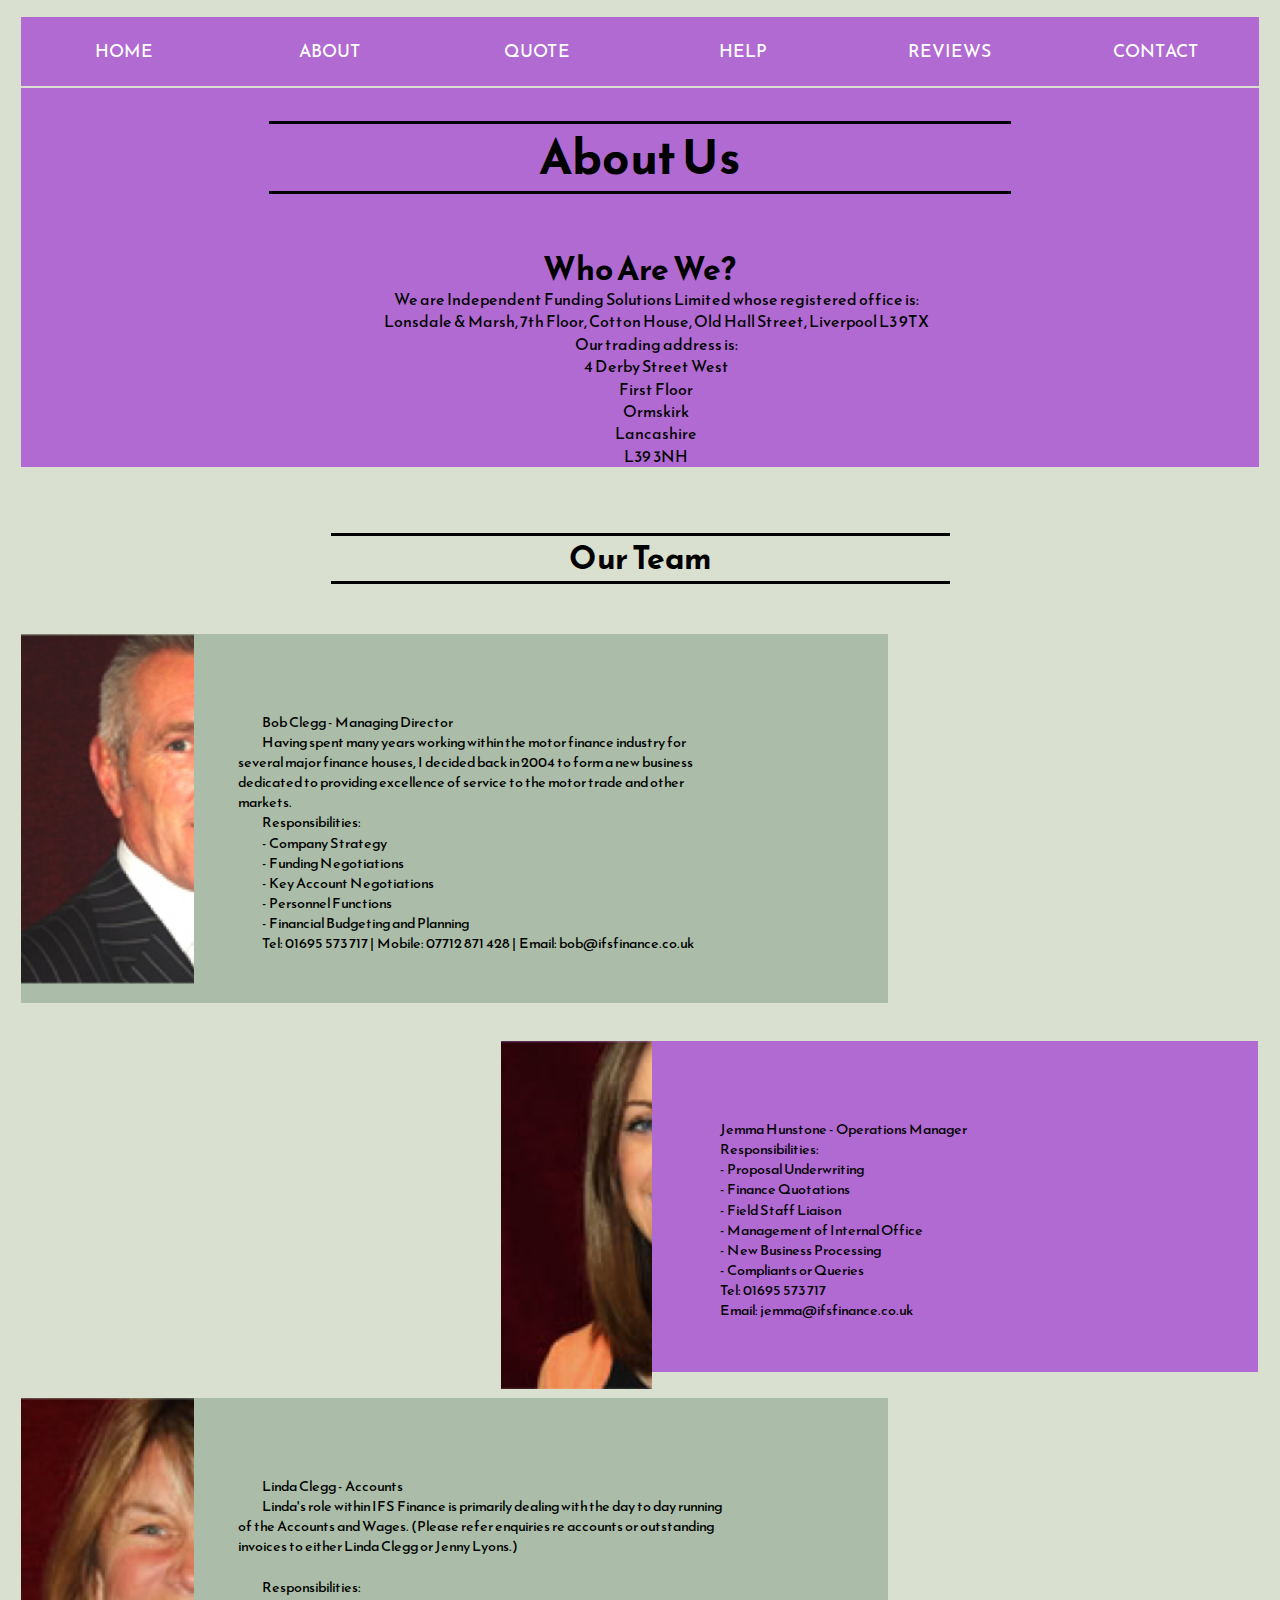
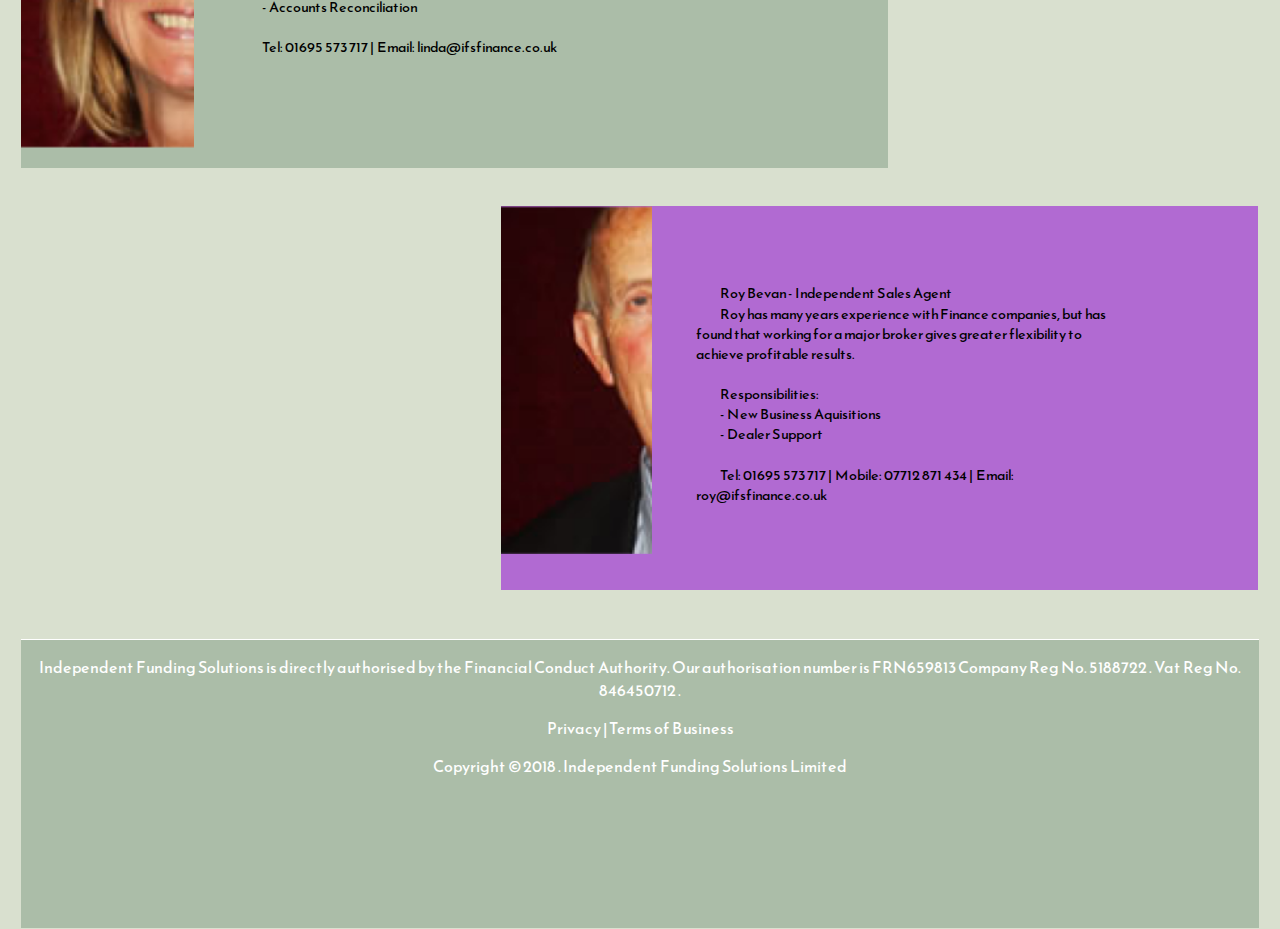
<file: about.html>
<!DOCTYPE html>
<html lang="en">
<head>
    <meta charset="UTF-8">
    <meta http-equiv="X-UA-Compatible" content="IE=edge">
    <meta name="viewport" content="width=device-width, initial-scale=1.0">
    <link rel="stylesheet" href="styles.css">
    <title>About</title>
</head>
<body>
<div class="wrapper">
    <!--Navigation-->
    <nav class="main-nav">
        <ul>
            <li><a href="index.html">Home</a></li>
            <li><a href="about.html">About</a></li>
            <li><a href="quote.html">Quote</a></li>
            <li><a href="help.html">Help</a></li>
            <li><a href="reviews.html">Reviews</a></li>
            <li><a href="contact.html">Contact</a></li>
        </ul>
    </nav>
<!-- Page header Both headings have different classes as font size and colour change-->
    <section class = "BT">
        <header class="banner2">
            <h1 class="b">About Us</h1>
            <h1 class="b2">Who Are We?</h1></header>
            <p>
                We are Independent Funding Solutions Limited whose registered office is:
                Lonsdale & Marsh, 7th Floor, Cotton House, Old Hall Street, Liverpool L3 9TX
                Our trading address is:
                4 Derby Street West
                First Floor
                Ormskirk
                Lancashire
                L39 3NH</p>
                
    </section>
    <!--New heading class, fo size and colour change-->
     <h1 class="S">Our Team</h1>
    <section class="staff">
        <img src="img/staff1.png" alt="imag of Bob Clegg">
        <p class="s1">
            Bob Clegg - Managing Director
            Having spent many years working within the motor finance industry for several major finance houses, I decided back in 2004 to form a new business dedicated to providing excellence of service to the motor trade and other markets.
            Responsibilities:
            - Company Strategy
            - Funding Negotiations
            - Key Account Negotiations
            - Personnel Functions
            - Financial Budgeting and Planning
            Tel: 01695 573 717 | Mobile: 07712 871 428 | Email: bob@ifsfinance.co.uk
        </p>
    </section>
<!--New classes as box placement changes-->
    <section class="staff2">
        <img src="img/staff2.png" alt=" image of Jemma Hunstone - Operations Manager">
        <p class="s2">
            Jemma Hunstone - Operations Manager
            Responsibilities:
            - Proposal Underwriting
            - Finance Quotations
            - Field Staff Liaison
            - Management of Internal Office
            - New Business Processing
            - Compliants or Queries
            Tel: 01695 573 717
            Email: jemma@ifsfinance.co.uk
        </p>
    </section>
    <!--Classes stay the same for everything else after altering between the two-->
    <section class="staff">
        <img src="img/staff3.png" alt="image of Linda Clegg - Accounts">
        <p class="s1">
            Linda Clegg - Accounts
            Linda's role within IFS Finance is primarily dealing with the day to day running of the Accounts and Wages. (Please refer enquiries re accounts or outstanding invoices to either Linda Clegg or Jenny Lyons.)
            
            Responsibilities:
            - Accounts Reconciliation
            
            Tel: 01695 573 717 | Email: linda@ifsfinance.co.uk

            

        </p>
    </section>

    <section class="staff2">
        <img src="img/staff5.png" alt=" image of Roy Bevan - Independent Sales Agent">
        <p class="s2">
            Roy Bevan - Independent Sales Agent
            Roy has many years experience with Finance companies, but has found that working for a major broker gives greater flexibility to achieve profitable results.
            
            Responsibilities:
            - New Business Aquisitions
            - Dealer Support
            
            Tel: 01695 573 717 | Mobile: 07712 871 434 | Email: roy@ifsfinance.co.uk


        </p>
    </section>
        
<!--Footer-->
<footer>
        <p>
            Independent Funding Solutions is directly authorised by the Financial Conduct Authority. Our authorisation number is FRN659813

            Company Reg No. 5188722 . Vat Reg No. 846450712 .
        </p>
        <p>Privacy  |  Terms of Business</p>
        <p>	Copyright © 2018 . Independent Funding Solutions Limited</p>
        
</footer>

</div>
</body>
</html>
</file>
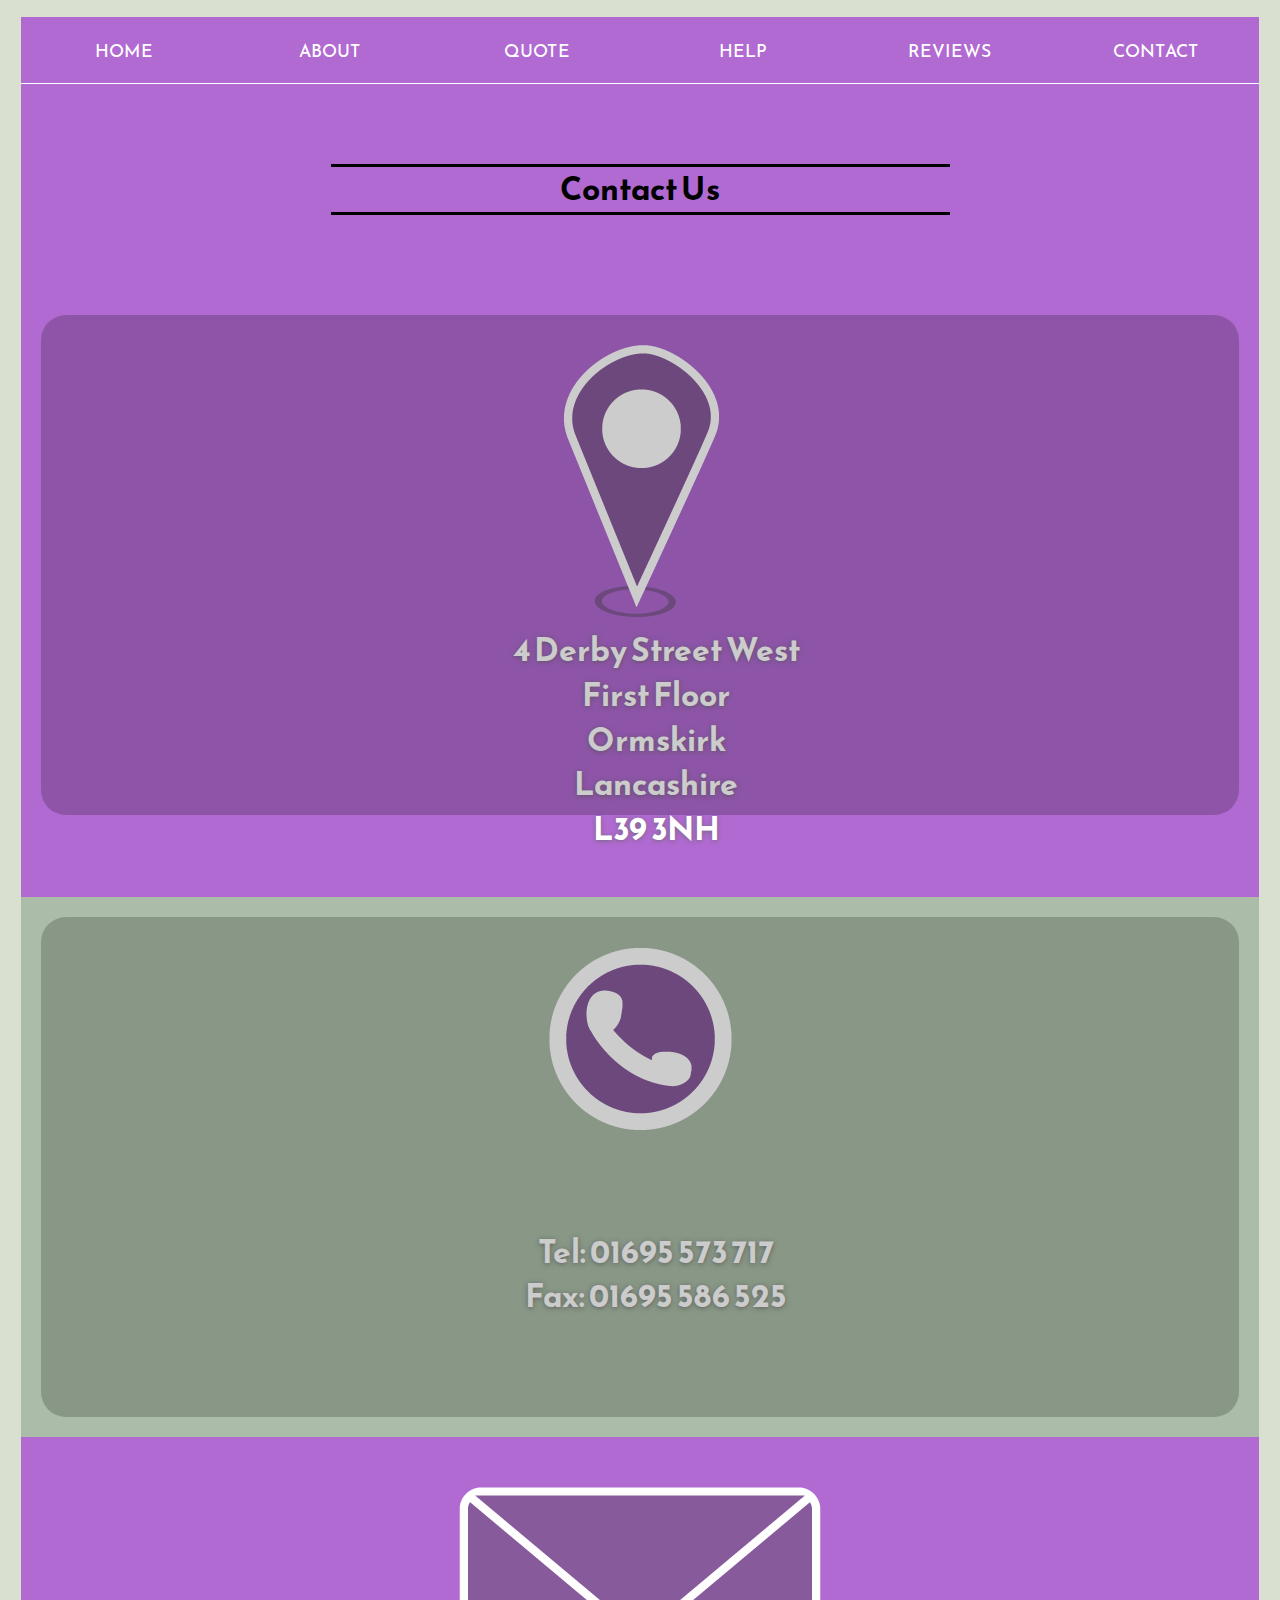
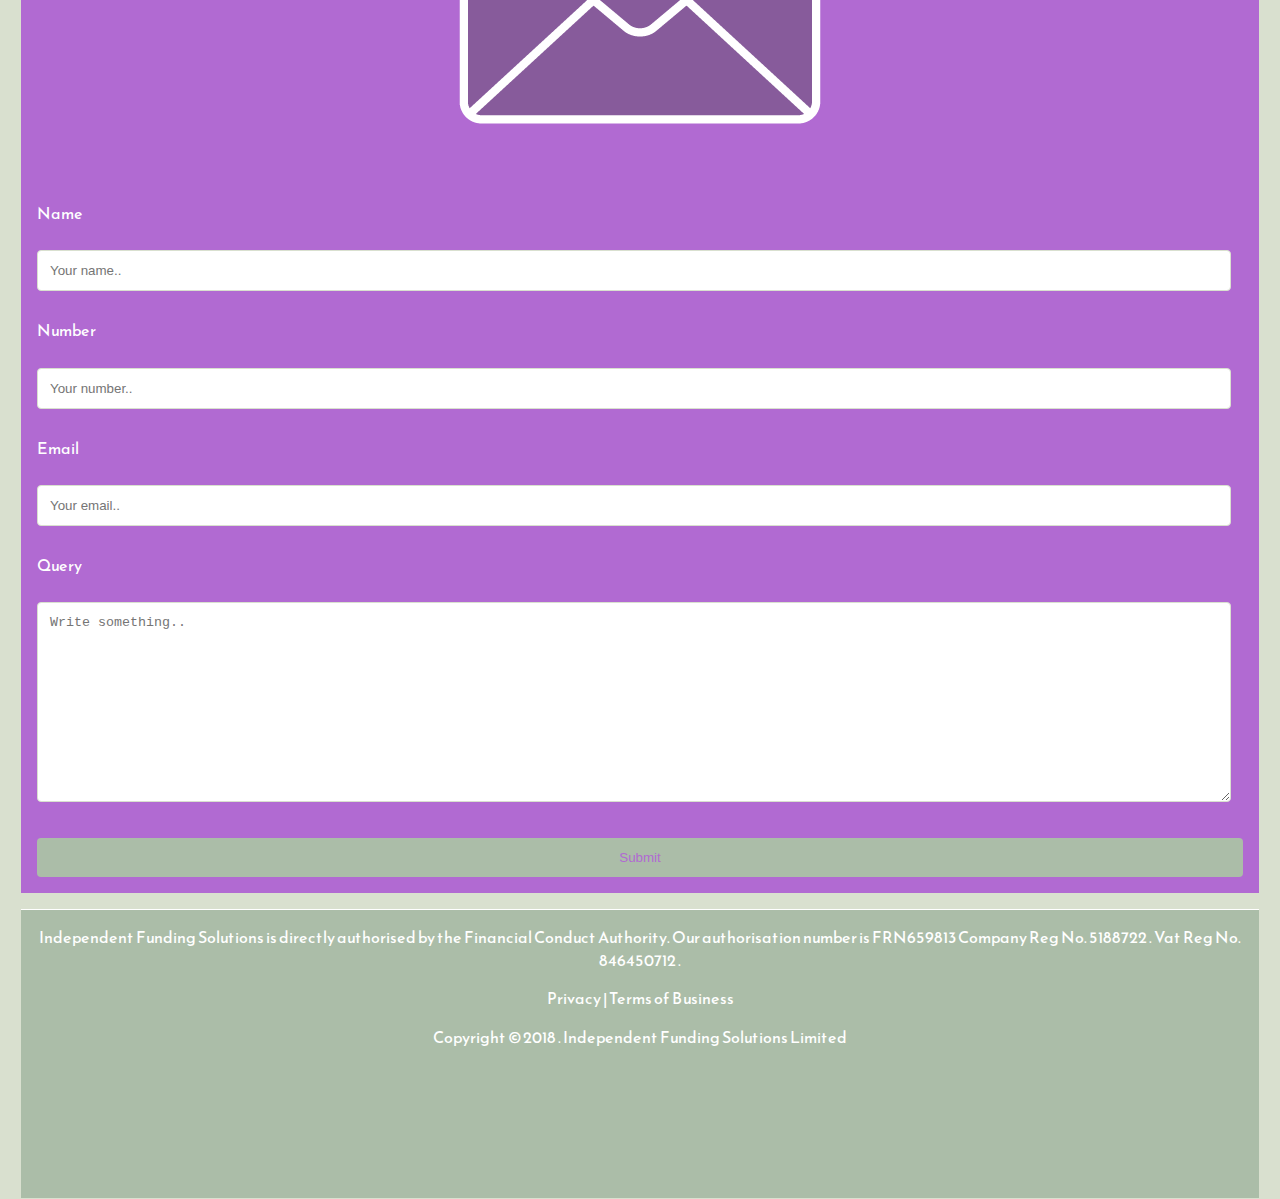
<file: contact.html>
<!DOCTYPE html>
<html lang="en">
<head>
    <meta charset="UTF-8">
    <meta http-equiv="X-UA-Compatible" content="IE=edge">
    <meta name="viewport" content="width=device-width, initial-scale=1.0">
    <link rel="stylesheet" href="styles.css">
    <title>Contact</title>
</head>
<body>
<div class="wrapper">
    <!--Navigation-->
    <nav class="main-nav">
        <ul>
            <li><a href="index.html">Home</a></li>
            <li><a href="about.html">About</a></li>
            <li><a href="quote.html">Quote</a></li>
            <li><a href="help.html">Help</a></li>
            <li><a href="reviews.html">Reviews</a></li>
            <li><a href="contact.html">Contact</a></li>
        </ul>
    </nav>
   <!--Page heading--> 
<section class="Cheadings">
     <h1 class="R">Contact Us</h1>
    </section>     

   <!--Contact section--> 
    <section class="contact">
        <!--div added to make transparent box.-->
        <div class="boxe"></div>
       <img class="contactimg" src="img/location-icon.png">
     <h1 class="contactinfo">
        4 Derby Street West
        First Floor
        Ormskirk
        Lancashire
        L39 3NH
     </h1>
    </section>
<!--colour changes so new class added-->
    <section class="contact2">
        <div class="boxe"></div>
       <img class="contactimg" src="img/phone-icon.png">
     <h1 class="contactinfo">
        Tel: 01695 573 717
        Fax: 01695 586 525
     </h1>
    </section>

    <section class="contact">
       
     <!--Email form, no box added here-->  
    <div class="email">
        <img class="contactimg" src="img/mail-icon.png">
        
        <form action="/action_page.php">
          <label for="fname">Name</label>
          <input type="text" id="fname" name="firstname" placeholder="Your name..">
      
          <label for="number">Number</label>
          <input type="tel"  id="Number" name="Number" placeholder="Your number..">

          <label for="email">Email</label>
          <input type="email" id="Email" name="email" placeholder="Your email..">
      
          <label for="Query">Query</label>
          <textarea id="Query" name="Query" placeholder="Write something.." style="height:200px"></textarea>
      
          <input src="contact.html" type="submit" value="Submit">
        </form>
      </div>
      
    </section>
    
    <!--Footer-->
    <footer>
        <p>
            Independent Funding Solutions is directly authorised by the Financial Conduct Authority. Our authorisation number is FRN659813

            Company Reg No. 5188722 . Vat Reg No. 846450712 .
        </p>
        <p>Privacy  |  Terms of Business</p>
        <p>	Copyright © 2018 . Independent Funding Solutions Limited</p> 
</footer>

</div>
</body>
</html>
</file>
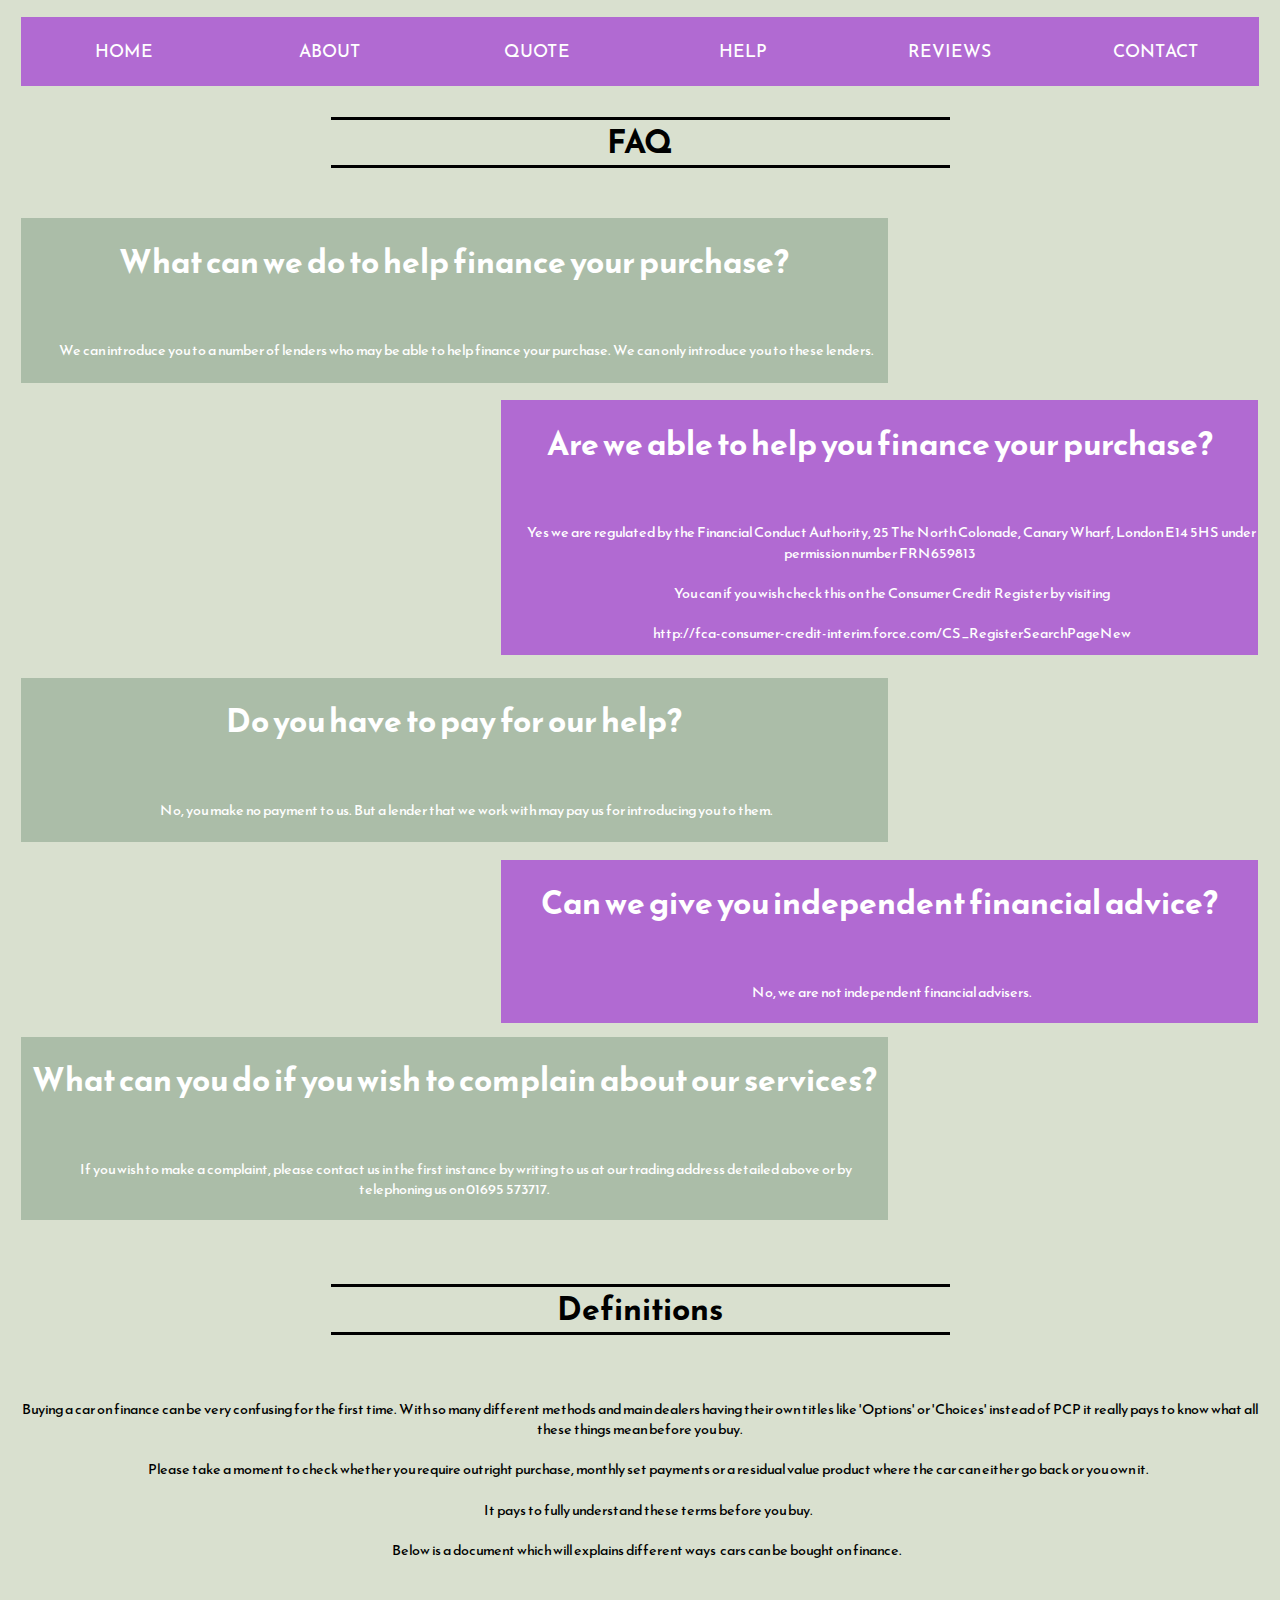
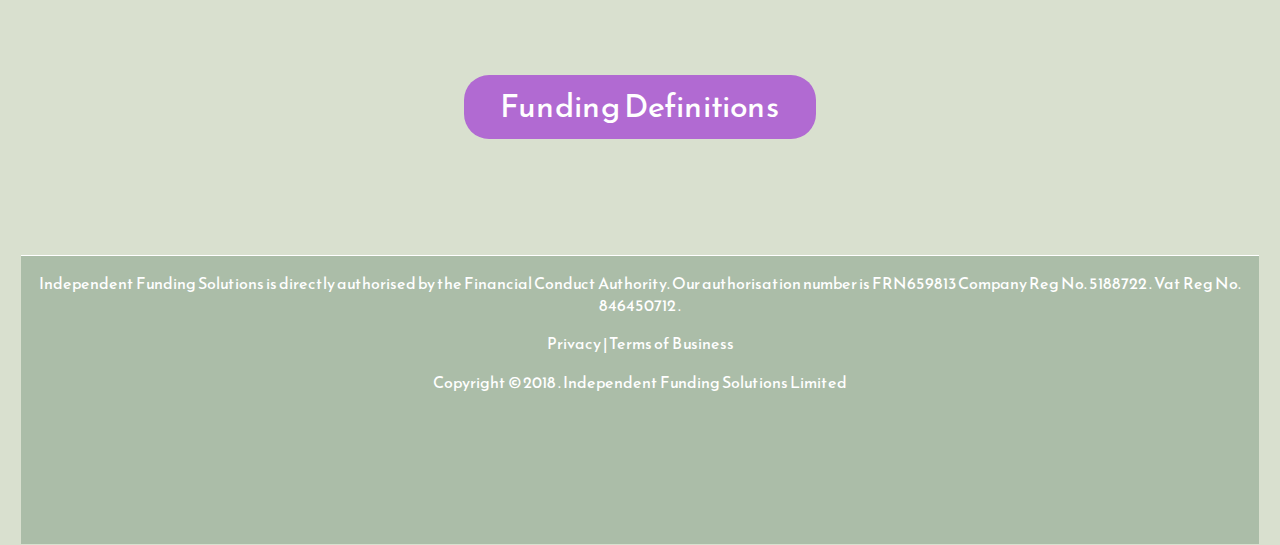
<file: help.html>
<!DOCTYPE html>
<html lang="en">
<head>
    <meta charset="UTF-8">
    <meta http-equiv="X-UA-Compatible" content="IE=edge">
    <meta name="viewport" content="width=device-width, initial-scale=1.0">
    <link rel="stylesheet" href="styles.css">
    <title>Help</title>
</head>
<body>
<div class="wrapper">
    <!--Navigation-->
    <nav class="main-nav">
        <ul>
            <li><a href="index.html">Home</a></li>
            <li><a href="about.html">About</a></li>
            <li><a href="quote.html">Quote</a></li>
            <li><a href="help.html">Help</a></li>
            <li><a href="reviews.html">Reviews</a></li>
            <li><a href="contact.html">Contact</a></li>
        </ul>
    </nav>
<!--Heading-->
     <h1 class="S">FAQ</h1>

     <!--faq section, holds the question and the answer.-->
    <section class="faq">
        <h1>What can we do to help finance your purchase?</h1>
        <p class="f1">
            We can introduce you to a number of lenders who may be able to help finance your purchase. We can only introduce you to these lenders.
        </p>
    </section>
<!--faq section, holds the question and the answer.
new class so position and colour can be changed-->
    <section class="faq2">
        <h1>Are we able to help you finance your purchase?</h1>
        <p class="f1">
            Yes we are regulated by the Financial Conduct Authority, 25 The North Colonade, Canary Wharf, London E14 5HS under permission number FRN659813

            You can if you wish check this on the Consumer Credit Register by visiting
            
            http://fca-consumer-credit-interim.force.com/CS_RegisterSearchPageNew
        </p>
    </section>
<!--Same classes two classes used for every other question and answer-->
    <section class="faq">
        <h1>Do you have to pay for our help?</h1>
        <p class="f1">
            No, you make no payment to us. But a lender that we work with may pay us for introducing you to them.
        </p>
    </section>

    <section class="faq2">
        <h1>Can we give you independent financial advice?
        </h1>
        <p class="f1">
            No, we are not independent financial advisers.
        </p>
    </section>

    <section class="faq">
        <h1>What can you do if you wish to complain about our services?
        </h1>
        <p class="f1">
            If you wish to make a complaint, please contact us in the first instance by writing to us at our trading address detailed above or by telephoning us on 01695 573717.
        </p>
    </section>
    <!--New heading for next section-->
    <h1 class="S">Definitions</h1>
    <p class="f2">Buying a car on finance can be very confusing for the first time. With so many different methods and main dealers having their own titles like 'Options' or 'Choices' instead of PCP it really pays to know what all these things mean before you buy.

        Please take a moment to check whether you require outright purchase, monthly set payments or a residual value product where the car can either go back or you own it.
        
        It pays to fully understand these terms before you buy.
        
        Below is a document which will explains different ways  cars can be bought on finance. </p>

        <!--Button redirecting to definitions when clicked-->
        <a href="https://drive.google.com/file/d/1HcV3Pz-SOfQjtBP-mgUVSK2uevcNA0R8/view?usp=sharing" class="btn">Funding Definitions</a>

    <!--footer-->
<footer>
        <p>
            Independent Funding Solutions is directly authorised by the Financial Conduct Authority. Our authorisation number is FRN659813

            Company Reg No. 5188722 . Vat Reg No. 846450712 .
        </p>
        <p>Privacy  |  Terms of Business</p>
        <p>	Copyright © 2018 . Independent Funding Solutions Limited</p> 
</footer>

</div>
</body>
</html>
</file>
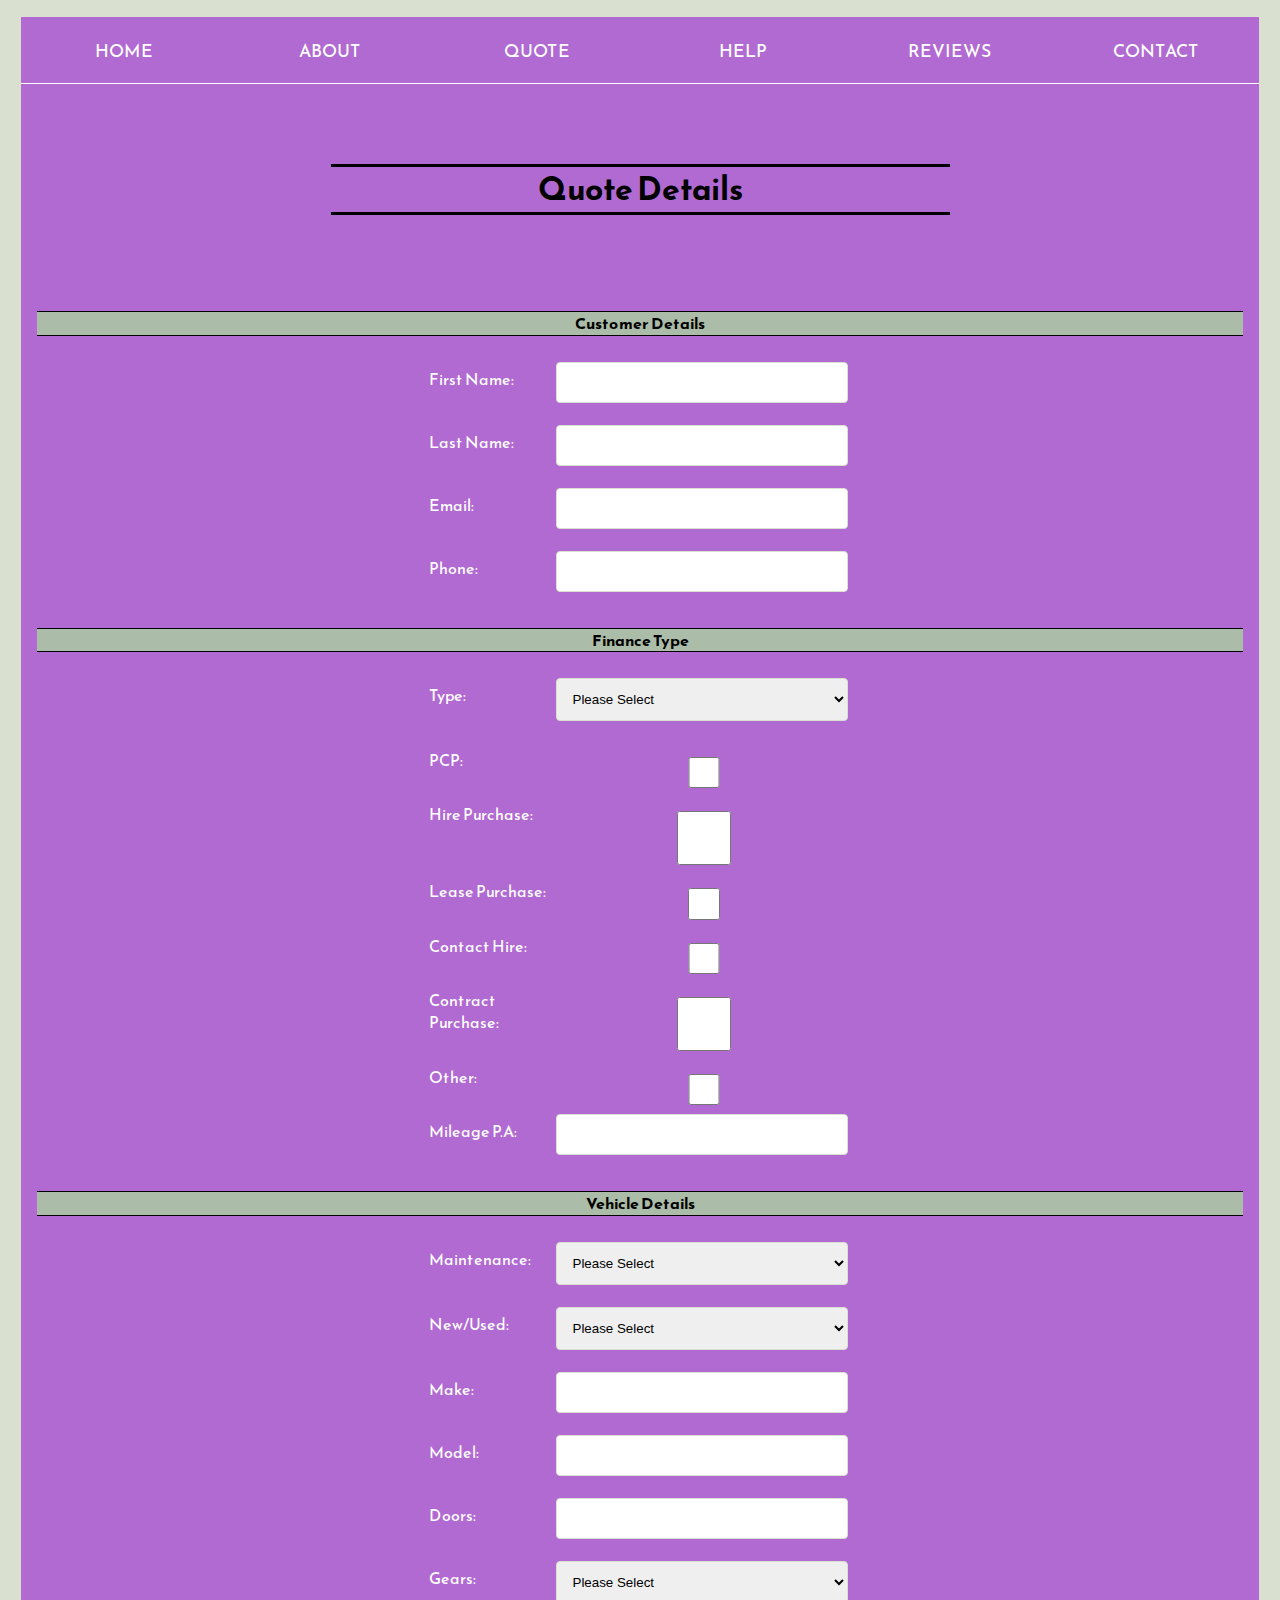
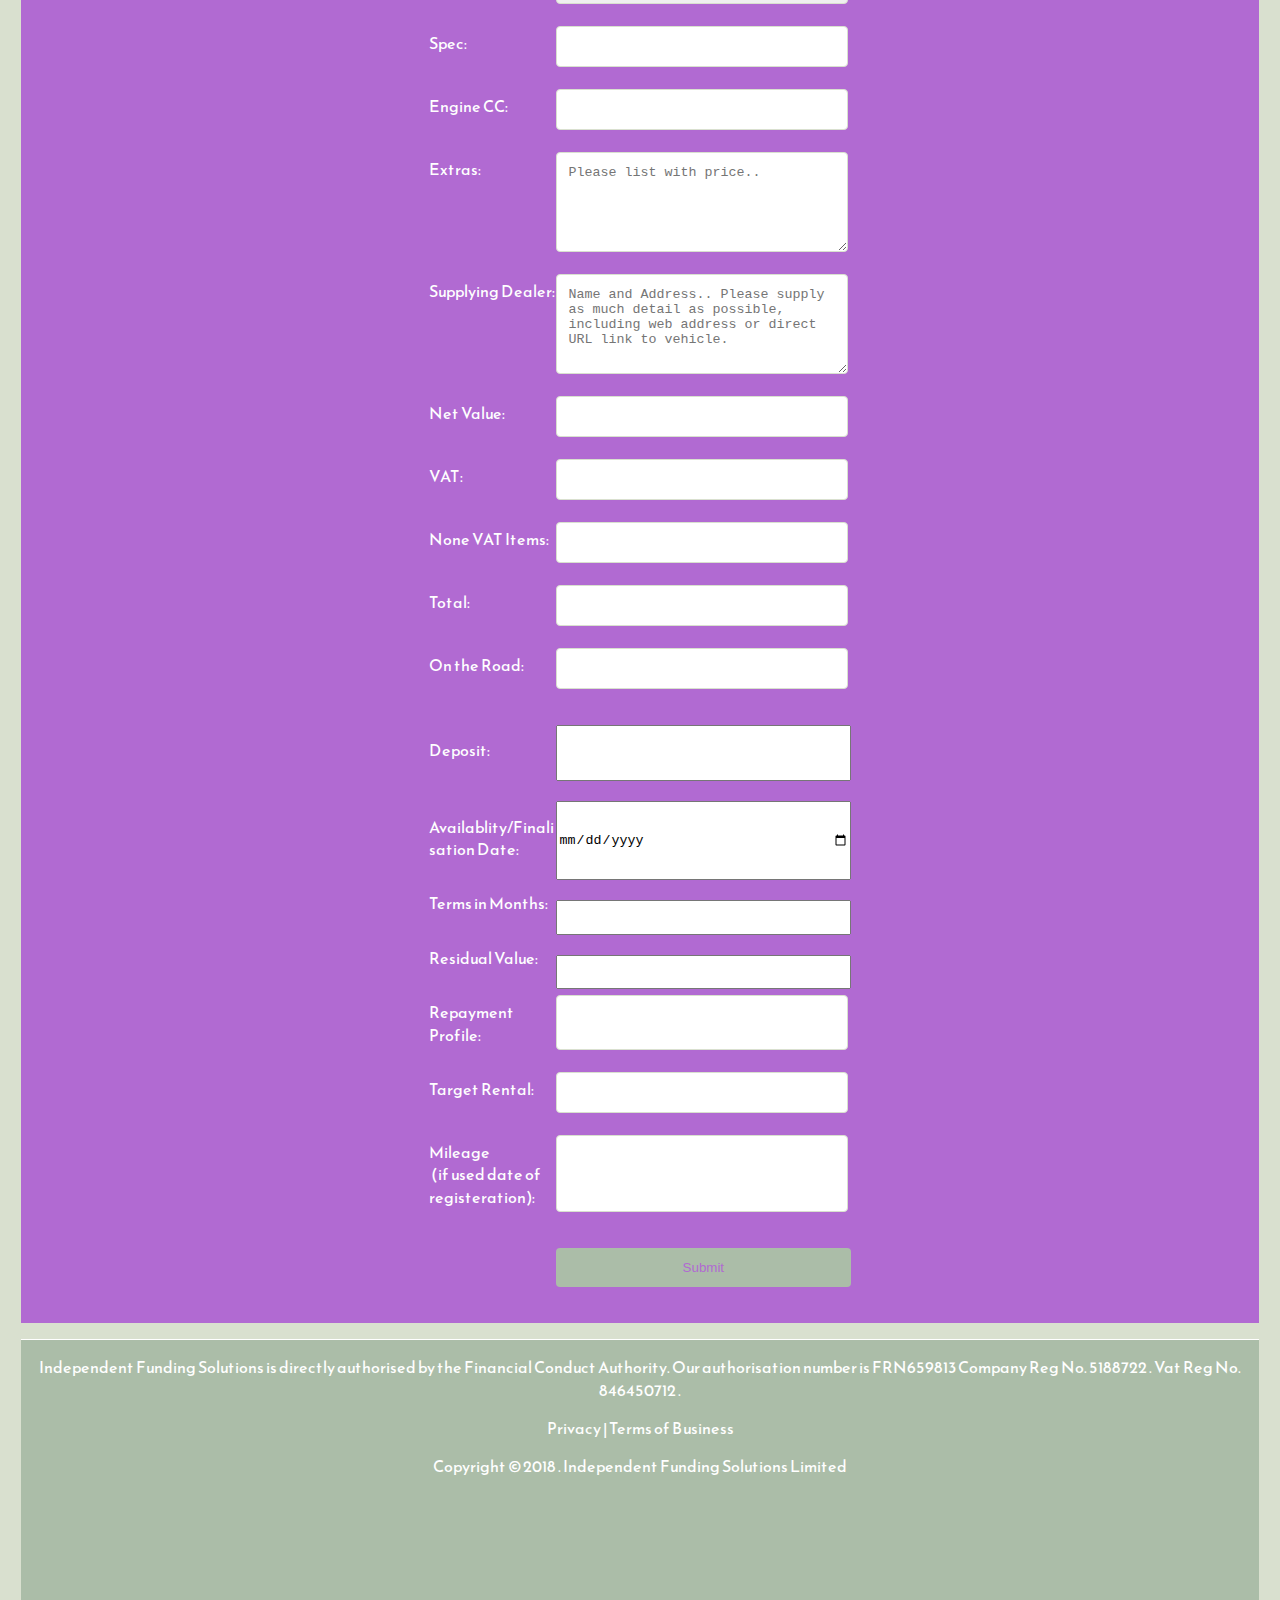
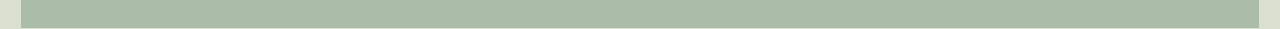
<file: quote.html>
<!DOCTYPE html>
<html lang="en">
<head>
    <meta charset="UTF-8">
    <meta http-equiv="X-UA-Compatible" content="IE=edge">
    <meta name="viewport" content="width=device-width, initial-scale=1.0">
    <link rel="stylesheet" href="styles.css">
    <title>Quote</title>
</head>
<body>
<div class="wrapper">
    <!--Navigation-->
    <nav class="main-nav">
        <ul>
            <li><a href="index.html">Home</a></li>
            <li><a href="about.html">About</a></li>
            <li><a href="quote.html">Quote</a></li>
            <li><a href="help.html">Help</a></li>
            <li><a href="reviews.html">Reviews</a></li>
            <li><a href="contact.html">Contact</a></li>
        </ul>
    </nav>
   <!-- Page Header --> 
    <section class="Cheadings">
        <h1 class="R">Quote Details</h1>
       </section>    
<!--First section of the form-->
    <form class="quote" action="">

        <h1 class="fheadings">Customer Details</h1>
       <!--Div around form, so placement of text and input boxes can be manipulated--> 
        <div class="f">
        <label for="firstName" class="fist-name">First Name:</label>
        <input id="firstName" type="text">

        <label for="lastName" class="last-name">Last Name:</label>
        <input id="lastName" type="text">

        <label for="email" class="email">Email:</label>
        <input id="email" type="email">

        <label for="phone" class="phone">Phone:</label>
        <input id="phone" type="tel">
    </div>

    <!--Second section of form-->
        <h1 class="fheadings" >Finance Type</h1>
        <div class="f">
        <label for="type" class="type">Type:</label>
        <select name="type" id="type">
            <option value="Please">Please Select</option>
            <option value="business">Business</option>
            <option value="personal">Personal</option>
        </select>
    
    <!--Selection boxes-->
        <label for="PCP" class="PCP">PCP:</label>
        <input id="PCP" type="checkbox">

        <label for="Hire Purchase" class="Hire Purchase">Hire Purchase:
        </label>
        <input id="Hire Purchase" type="checkbox">

        <label for="Lease Purchase" class="Lease Purchase">Lease Purchase:</label>
        <input id="Lease Purchase" type="checkbox">

        <label for="Contact Hire" class="Contact Hire">Contact Hire:</label>
        <input id="Contact Hire" type="checkbox">

        <label for="Contract Purchase" class="Contract Purchase">Contract Purchase:</label>
        <input id="Contract Purchase" type="checkbox">

        <label for="" class="Other">Other:</label>
        <input id="Other" type="checkbox">

        <label for="Mileage P.A:" class="Mileage P.A:">Mileage P.A:</label>
        <input id="Mileage P.A:" type="text">
        </div>


<!-- Third section of form-->
        <h1 class="fheadings" >Vehicle Details</h1>

        <div class="f">
        <label for="type" class="type">Maintenance:</label>
        <select name="type" id="type">
            <option value="Please">Please Select</option>
            <option value="yes">Yes</option>
            <option value="no">No</option>
        </select>

<!--Option box-->
        <label for="type" class="type">New/Used:</label>
        <select name="type" id="type">
            <option value="Please">Please Select</option>
            <option value="New">New</option>
            <option value="Used">Used</option>
            <option value="Commercial">Commercial</option>
            <option value="Tractor">Tractor</option>
            <option value="Motorbike">Motorbike</option>
            <option value="Caravan">Caravan</option>
            <option value="HGV">HGV</option>
            <option value="Other">Other</option>
        </select>

        <label for="Make" class="Make">Make:</label>
        <input id="Make" type="text">
        <label for="Model" class="Model">Model:</label>
        <input id="Model" type="text">
        <label for="Doors" class="Doors">Doors:</label>
        <input id="Doors" type="text">
        <label for="type" class="type">Gears:</label>
       <!--Option box --> 
        <select name="type" id="type">
            <option value="Please">Please Select</option>
            <option value="Manual">Manual</option>
            <option value="Auto">Auto</option>
        </select>
        <label for="Spec" class="Spec">Spec:</label>
        <input id="Spec" type="text">
        <label for="Engine CC" class="Engine CC">Engine CC:</label>
        <input id="Engine CC" type="text">
        <label for="Extras">Extras:</label>
        <textarea id="Extras" name="Extras" placeholder="Please list with price.." style="height:100px"></textarea>
        <label for="Supplying Dealer">Supplying Dealer:</label>
        <textarea id="Supplying Dealer" name="Supplying Dealer" placeholder="Name and Address.. Please supply as much detail as possible, including web address or direct URL link to vehicle." style="height:100px"></textarea>
        <label for="Net Value" class="Net Value">Net Value:</label>
        <input id="Net Value" type="text">
        <label for="VAT" class="VAT">VAT:</label>
        <input id="VAT" type="text">
        <label for="None VAT Item" class="None VAT Item">None VAT Items:</label>
        <input id="None VAT Item" type="text">
        <label for="Total" class="Total">Total:</label>
        <input id="Total" type="text">
        <label for="On the Road" class="On the Road">On the Road:</label>
        <input id="On the Road" type="text">

     <!--Text placement is wrapped which is why it is placed like this -->   
        <label for="Deposit" class="Deposit">
Deposit:</label>
        <input id="Deposit" type="value">
        <label for="Deposit" class="Deposit">
Availablity/Finalisation Date:</label>
        <input id="Deposit" type="date">

        <label for="Value" class="Value">Terms in Months:</label>
        <input id="Value" type="value">
        <label for="Value" class="Value">Residual Value:</label>
        <input id="Value" type="value">
        <label for="Value" class="Value">Repayment Profile:</label>
        <input id="Value" type="text">
        <label for="Value" class="Value">Target Rental:</label>
        <input id="Value" type="text">
        <label for="Valuet" class="Value">Mileage
 (if used date of registeration):</label>
        <input id="Value" type="text">

        <input class="Submit" type="Submit" value="Submit">

    </div>
    </form>
<!--Footer-->
<footer>
        <p>
            Independent Funding Solutions is directly authorised by the Financial Conduct Authority. Our authorisation number is FRN659813

            Company Reg No. 5188722 . Vat Reg No. 846450712 .
        </p>
        <p>Privacy  |  Terms of Business</p>
        <p>	Copyright © 2018 . Independent Funding Solutions Limited</p>
        
</footer>

</div>
</body>
</html>
</file>
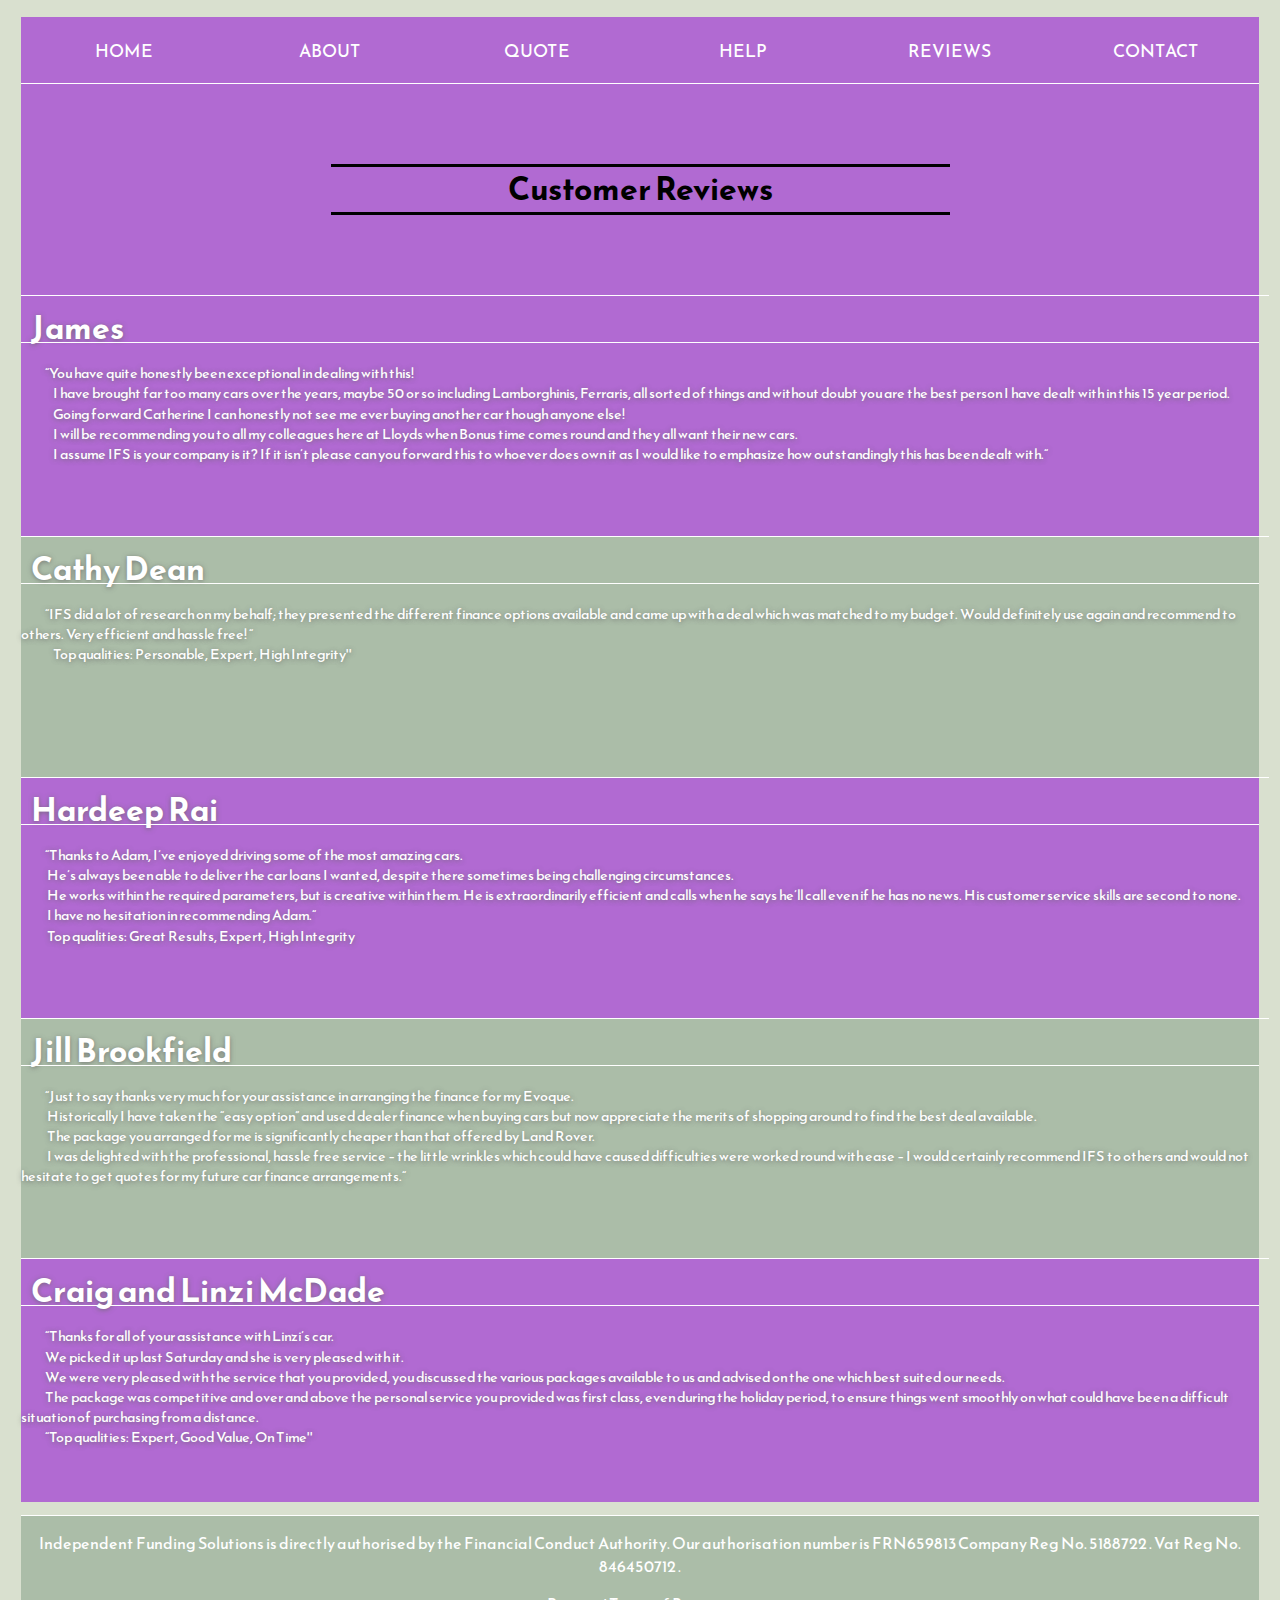
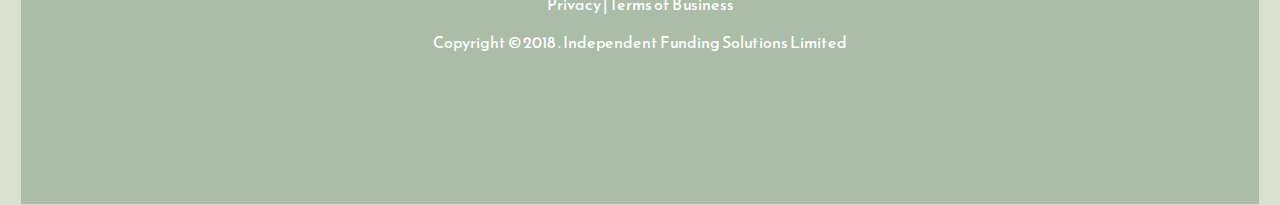
<file: reviews.html>
<!DOCTYPE html>
<html lang="en">
<head>
    <meta charset="UTF-8">
    <meta http-equiv="X-UA-Compatible" content="IE=edge">
    <meta name="viewport" content="width=device-width, initial-scale=1.0">
    <link rel="stylesheet" href="styles.css">
    <title>Reviews</title>
</head>
<body>
<div class="wrapper">
    <!--Navigation-->
    <nav class="main-nav">
        <ul>
            <li><a href="index.html">Home</a></li>
            <li><a href="about.html">About</a></li>
            <li><a href="quote.html">Quote</a></li>
            <li><a href="help.html">Help</a></li>
            <li><a href="reviews.html">Reviews</a></li>
            <li><a href="contact.html">Contact</a></li>
        </ul>
    </nav>
    <!--Page heading-->
<section class="Cheadings">
     <h1 class="R">Customer Reviews</h1>
    </section>     

    <!--first section put within a parent class, so box and everything within can be altered-->
    <section class="review">
       <!--Text have their own classes to be seperately altered-->
        <h1 class="re1">James
        </h1>
        
        <p class="r1">
            “You have quite honestly been exceptional in dealing with this!
                I have brought far too many cars over the years, maybe 50 or so including Lamborghinis, Ferraris, all sorted of things and without doubt you are the best person I have dealt with in this 15 year period.
                Going forward Catherine I can honestly not see me ever buying another car though anyone else!
                I will be recommending you to all my colleagues here at Lloyds when Bonus time comes round and they all want their new cars.
                I assume IFS is your company is it? If it isn’t please can you forward this to whoever does own it as I would like to emphasize how outstandingly this has been dealt with.“
        </p>
     
    </section>
<!--Another parent class, as position and colours change-->
    <section class="review2">
       <!--Same child classes as not much needs to be changed-->
        <h1 class="re1">Cathy Dean
        </h1>
        
        <p class="r1">
            “IFS did a lot of research on my behalf; they presented the different finance options available and came up with a deal which was matched to my budget. Would definitely use again and recommend to others. Very efficient and hassle free! “
                Top qualities: Personable, Expert, High Integrity''

        </p>
    </section>
<!-- classes repeated for each section-->
    <section class="review">
       
        <h1 class="re1">Hardeep Rai
        </h1>
        
        <p class="r1">
            “Thanks to Adam, I’ve enjoyed driving some of the most amazing cars. 
             He’s always been able to deliver the car loans I wanted, despite there sometimes being challenging circumstances.
             He works within the required parameters, but is creative within them. He is extraordinarily efficient and calls when he says he’ll call even if he has no news. His customer service skills are second to none. 
             I have no hesitation in recommending Adam.“
             Top qualities: Great Results, Expert, High Integrity
        </p>
     
    </section>

    <section class="review2">
       
        <h1 class="re1">Jill Brookfield
        </h1>
        
        <p class="r1">
            “Just to say thanks very much for your assistance in arranging the finance for my Evoque. 
             Historically I have taken the “easy option” and used dealer finance when buying cars but now appreciate the merits of shopping around to find the best deal available. 
             The package you arranged for me is significantly cheaper than that offered by Land Rover. 
             I was delighted with the professional, hassle free service – the little wrinkles which could have caused difficulties were worked round with ease – I would certainly recommend IFS to others and would not hesitate to get quotes for my future car finance arrangements.“


        </p>
    </section>

    <section class="review">
       
        <h1 class="re1">Craig and Linzi McDade
        </h1>
        
        <p class="r1">
            “Thanks for all of your assistance with Linzi’s car. 
            We picked it up last Saturday and she is very pleased with it. 
            We were very pleased with the service that you provided, you discussed the various packages available to us and advised on the one which best suited our needs. 
            The package was competitive and over and above the personal service you provided was first class, even during the holiday period, to ensure things went smoothly on what could have been a difficult situation of purchasing from a distance. 
            “Top qualities: Expert, Good Value, On Time''
        </p>
     
    </section>
   <!--Footer--> 
<footer>
        <p>
            Independent Funding Solutions is directly authorised by the Financial Conduct Authority. Our authorisation number is FRN659813

            Company Reg No. 5188722 . Vat Reg No. 846450712 .
        </p>
        <p>Privacy  |  Terms of Business</p>
        <p>	Copyright © 2018 . Independent Funding Solutions Limited</p> 
</footer>

</div>
</body>
</html>
</file>
<file: styles.css>
@import url('https://fonts.googleapis.com/css2?family=Reem+Kufi:wght@400;500;600;700&display=swap');
/*All colours put inside of a root, so all colours can be changed throughout the whole page without going through different settings.*/
:root {
    --primary: #D9E0CF;
    --secondary: #B16AD2;
    --tertiary: #abbda8;
    --dark: black;
    --light: white;
    --shadow: 0 1px 5px rgba(104, 104, 104, 0.8);
}

/*Border around whole website*/
html {
    box-sizing: border-box;
    line-height: 1.4; 
}
img{
    max-width: 100%;
}

/*Font and page colour, margin also added. This adds a good look and keeps elements within the margin*/
body {
    font-family: Reem Kufi;
    background:var(--primary);
    margin: 0px 20px;
}

/* Everything on each page is within this wrapper, keeps page within grid css and adds margin*/
.wrapper {
    display: grid;
    grid-template-columns: 100%;
    max-width: 100%;
    grid-gap: 0px;
    margin: 1px 1px 1px;
}

/*Navigation bar*/
/*Grid is used to display nac bar, allows to have them in columns, we have 6 pages so 6 grids with 1 row. This could increase to 7 or 8 with additional text or a logo*/
.main-nav ul {
    display: grid;
    grid-gap: 0px;
    margin-bottom:-19px;
    padding: 0;
    list-style: none;
    grid-template-columns: repeat(6, 1fr);
  
}
/* Nav bar styling  */
.main-nav a {
    background: var(--secondary);
    display: block;
    text-decoration: none;
    padding: 1.4rem;
    text-align: center;
    color: var(--light);
    text-transform: uppercase;
    font-size: 1.1rem;
}

/* Nav bar hover state, bg colour is changed along with text colour*/
.main-nav a:hover {
    background: var(--primary);
    color: var(--dark);
}
/* This is the heading before staff is displayed. This tag will be used on other pages for headings.*/
.S {
    font-size: 2rem;
    border-style: solid hidden solid hidden;
    border-color: black;
    width: 50%;
    text-align: center;
    margin: 50px auto;

}

/*Adds a different black border to the heading, left and right borders hidden*/
.R {
    font-size: 2rem;
    border-style: solid hidden solid hidden;
    border-color: black;
    background-color: var(--secondary);
    width: 50%;
    text-align: center;
    margin: 5rem auto;
}

/**Home Page**/
/*Banner*/
/* Banner on the home page is styled, background image its size and how objects within are displayed
    everything is placed in the center using justify content and align items. opacity is given to the image as well as spacing
    spacing is done with margins and padding.
    Flex direction set to column to allow text within to be in one.
    lastly shadow is added to the background img for an appealing effect.*/
.banner {
    grid-area: banner;
    min-height: 400px;
    background: url(img/homepagebanner.jpg);
    opacity: 0.7;
    background-size: cover;
    background-position: center;
    padding: 5rem;
    display: flex;
    flex-direction: column;
    align-items: center;
    justify-content: center;
    box-shadow: var(--shadow);
    margin-top: 21px;
}
/* text within banner is edited here.
    Colours, sizing as well as shadow. They are in different classes so they can seperately be edited.
    placement is also easier when inside different classes.*/
.banner h1 {
    font-size: 4rem;
    margin-bottom: 0;
    color: var(--secondary);
    text-shadow: -1px -1px 0 #fff, 1px -1px 0 #fff, -1px 1px 0 #fff, 1px 1px 0 #fff;;

} .title {
    border-style: hidden hidden solid hidden;
    border-color: white;
    padding-bottom: 50px;
}

.banner .title2 {
    text-shadow: -1px -1px 0 green, 1px -1px 0 green, -1px 1px 0 green, 1px 1px 0 green;;
    color: var(--primary);
}

/*This is the text underneath the banner on index.html classes of T, t1 and t2.
Main class of T to put everything inside a grid, allows easier placement for child classes
both put into the same colomns on the center of the page. This is so borders can be manipulated.*/
.T {
    display: grid;
    grid-template-columns: 20% 60% 12%;
    grid-row: inherit;
    margin: 50px;
}
 .t1 {
    grid-column: 2;
    border-style: solid hidden solid hidden;
    border-color: black;
    text-align: center;
    font-size: 2rem;
}

.t2 {
    grid-column: 2;
    grid-row: 2/3;
    text-align: center;
    font-size: 1.2em;

}
/* parent of C to put items within a grid, with this image could be put into one column and text within the other.
child classes are put into seperate columns and same rows. */
.C {
    display: grid;
    grid-template-columns:50% 50%;
    grid-template-rows: repeat(1, 1fr);
    background-color: var(--secondary);
    color: var(--primary);
    white-space:pre-wrap;
}

.c1 {
    grid-column: 1;
    grid-row: 1;
    text-align: right;
    float: right;
    margin: 10px;

}
.c2 {
    grid-column: 1;
    grid-row: 1;
    text-align: right;
    float: left;
    margin-right: 10px;
    margin-top: 30px;
    

}
.C img {
    grid-column: 2;
    width: 1000px;
    height: 600px;
    vertical-align:baseline;
    object-fit: cover;
    align-items: right;
    margin-left: auto;
    margin-right: auto;
    width: 100%;
    opacity: 0.8;
    white-space: nowrap;
}
/* Same as C classes however they are reversed.*/
.D {
    display: grid;
    grid-template-columns:50% 50%;
    grid-template-rows: repeat(1, 1fr);
    background-color: var(--tertiary);
    color: var(--primary);
    white-space:pre-wrap;
}

.d1 {
    grid-column: 2;
    grid-row: 1;
    text-align: left;
    float: right;
    margin: 10px;

}
.d2 {
    grid-column: 2;
    grid-row: 1;
    text-align: left;
    float: left;
    margin-right: 10px;
    margin-top: 30px;
    

}
.D img {
    grid-column: 1;
    width: 1000px;
    height: 600px;
    vertical-align:baseline;
    object-fit: cover;
    align-items: right;
    margin-left: auto;
    margin-right: auto;
    width: 100%;
    opacity: 0.8;
    white-space: nowrap;
}


/**About Page**/
/*Banner is setup same as done on index.html however without the background image.*/
.banner2 {
    
    grid-area: banner;
    min-height: 100px;
    background: var(--secondary);
    
    background-size: cover;
    background-position: center;
    display: grid;
    grid-template-columns: 20% 60% 12%;
    grid-template-rows: inherit;
    align-items: center;
    margin-top: 21px;
}
/*Text within the banner*/
.banner2 .b {
    grid-column: 2/3;
    font-size: 3rem;
    border-style: solid hidden solid hidden;
    border-color: black;
    text-align: center;
}
.banner2 .b2 {
    grid-column: 2/3;
    gap: 2px;
    text-align: center;
    
/* Parent class, and p tag within manipulated so placement is correct
white space is used to allow text to look as it does within html*/
}
.BT p {
    display: grid;
    text-align: center;
    justify-content: center;
    grid-column: 2/3;
    white-space:pre-wrap;
    background-color: var(--secondary);
    margin-top: -3rem;
}

/* This tag allows the manipulation of the box around the text and the image. 
Columns allow for easy placement within the box.
sizes are also changed using width and height.
20% is for the images and 80% for the text next to the image. */
.staff {
    display: grid;
    grid-template-columns: 20% 80%;
    grid-template-rows: repeat(5 1fr);
    border-style: hidden hidden hidden hidden;
    border-width: 1px;
    background-color: var(--tertiary);
    width: 70%;
    height: 93%;
}

.staff img {
    grid-column: 1;
    width: 350px;
    height: 350px;
    object-fit: cover;
    object-position: left;
    margin-left: auto;
    margin-right: auto;
}

.s1 {
    color: var(--dark);
    text-align: center;
    grid-column: 2/2;
    width: 70%;
    font-size: 0.9em;
    padding: 3em;
    text-align: left;
    white-space:pre-wrap;
}
/*Same as staff class however margins are added to change direction of box.
more columns are also added so the boxes can be placed in a different place.*/
.staff2 {
    display: grid;
    grid-template-columns: 0% 20% 80%;
    grid-template-rows: repeat(5 1fr);
    border-style: hidden hidden hidden hidden;
    border-width: 1px;
    background-color: var(--secondary);
    max-width: 100%;
    height: 90%;
    margin-top: 10px;
    margin-left: 30rem;
    margin-right: 1px;
}

.staff2 img {
    grid-column:2;
    width: 350px;
    height: 348px;
    object-fit: cover;
    object-position: left;
    margin-left: auto;
    margin-right: auto;
}

.s2 {
    color: var(--dark);
    text-align: center;
    grid-column: 3/3;
    width: 70%;
    font-size: 0.9em;
    padding: 3em;
    text-align: left;
    white-space:pre-wrap;
}

/**Quote Page**/
 /* This code changes how the form looks.
 It changes size and placement. Everything is within this form*/
 form {
    display: grid;
   margin: 1 auto;
    max-width: 100%;
    padding: 1rem;
    background-color: var(--secondary);
    
  
}
/*A div is put within the form, this is done so placemen can be easily changed.
Adding a grid makes it so text and box sizes and placement can be manipulated.s*/
.f {
    display: grid;
     grid-template-columns: 30% 70%;
     margin: 20px auto;
    max-width: 100%;
    width: 33vw;
 

}
/*Changes how the label and input tags look, adding margins and padding as well as how the text looks.*/
label {
    float: left;
    text-align: left;
    white-space: nowrap;
    word-wrap: break-word;
    padding-top: 12px;
    padding-bottom: 20px;
    max-width: 100%;
    text-overflow: inherit;
    white-space:pre-wrap;
    color: var(--light);
    text-align: left;
 
}
input {
    margin-top: 20px;
    max-width: 100%;
}
/*This changes the headings within the form, it acts as a seperator before each new part of the form*/
.fheadings {
    font-size: 1rem;
    border-style: solid hidden solid hidden;
    border-width: 1px;
    border-color: black;
    background-color: var(--tertiary);
    width: 100%;
    text-align: center;
    margin: 0 auto;

}
/*Changes the submit box.*/
.Submit {
    grid-column: 2;
    align-items: right;
}

/**Help page**/

/* faq section put within a grid for easy placement of objects within.
shape and placement is to the left side, done by using width and height*/
.faq {
    display: grid;
    grid-template-columns: 100%;
    grid-template-rows: repeat(5 1fr);
    border-style: hidden hidden hidden hidden;
    border-width: 1px;
    background-color: var(--tertiary);
    width: 70%;
    height: 93%;
}
/*This changes the text within the faq section*/
.faq h1 {
    color: var(--light);
    text-align: center;
    grid-column: 1;
    width: 100%;
    text-align: center;

}
.f1 {
    color: var(--light);
    text-align: center;
    grid-column: 1;
    width: 100%;
    font-size: 0.9em;
    text-align: center;
    white-space:pre-wrap;
}
/*same as faq section however this is placed to the right side instead of left.
Backgound colour has also been changed.*/
.faq2 {
    display: grid;
    grid-template-columns: 100%;
    grid-template-rows: repeat(5 1fr);
    border-style: hidden hidden hidden hidden;
    border-width: 1px;
    background-color: var(--secondary);
    
    height: 90%;
    margin-top: 5px;
    margin-left: 30rem;
    margin-right: 1px;

    max-width: 100%;
}

.faq2 h1 {
    color: var(--light);
    text-align: center;
    grid-column: 1;
    width: 100%;
    text-align: center;
}
.f2 {
    color: var(--dark);
    text-align: center;
    grid-column: 1;
    width: 100%;
    font-size: 0.9em;
    text-align: center;
    white-space:pre-wrap;
}
/*Button at the bottom of the page.
This places it in the middle and gives it colour and size.*/
.btn {
    background-color: var(--secondary);
    color: var(--light);
    padding: 0.6rem 1.3rem;
    font-size: 2rem;
    text-align: center;
    text-decoration: none;
    border: 0;
    width: 25%;
    margin: 100px auto;
    border-radius: 25px;
}

/**Review Page**/
/* This is also used for headings. Used on a few different pages.
This adds a different background colour*/
.Cheadings {
    display: grid;
    grid-template-columns: 100%;
    background-color: var(--secondary);
    border-style: solid hidden hidden hidden;
    border-color: var(--light);
    border-width: 1px;
  margin-top: 1rem;
}



/* This edits the review section within a grid. Makes it so text can be placed in two different rows with grid.
width is at 100% but height is limited.*/
.review {
    display: grid;
    grid-template-columns: 100%;
    grid-template-rows: repeat(50% 50%);
    border-style: hidden hidden hidden hidden;
    border-width: 1px;
    background-color: var(--secondary);
    width: 100%;
    height: 93%;
    padding-bottom: 20px;
}
/* re1 and r1 edit text within box.*/
.re1 {
    display: grid;
    grid-template-rows: 100%;
    color: var(--light);
    grid-column: 1;
    grid-row: 1;
    width: 100%;
    height: 20px;
    padding-top: 10px;
    padding-left: 10px;
    margin: 0px auto;
    text-shadow: var(--shadow);

    border-style: solid hidden hidden hidden;
    border-width: 1px;
    
}

.r1 {
    display:grid;
    grid-template-rows: 100%;
    grid-row: 2;
    color: var(--light);
    text-align: left;
    grid-column: 1;
    width: 100%;
    height:10rem;
    font-size: 0.9em;
    white-space:pre-wrap;
    text-shadow: var(--shadow);

    border-style: solid hidden hidden hidden;
    border-width: 1px;   
}
/*Same as review class, however background colour is changed.*/
.review2 {
    display: grid;
    grid-template-columns: 100%;
    grid-template-rows: repeat(50% 50%);
    border-style: hidden hidden hidden hidden;
    border-width: 1px;
    background-color: var(--tertiary);
    width: 100%;
    height: 93%;
    padding-bottom: 20px;
}

/**Contact Page**/
/*This class is to edit the box, changes colour and size, as well as how things are placed within.*/
.contact {
    display: grid;
    grid-template-columns: 1 1fr;
    grid-template-rows: 1 1fr;
    border-style: hidden hidden hidden hidden;
    border-width: 1px;
    background-color: var(--secondary);
    width: 100%;
    height: 100%;
    padding-bottom: 0px;
}
/*manipulates the image wihin contact class.*/
.contactimg {
    display: block;
    grid-area: 1 / 1 / 2 / 2;
    margin: 50px auto;

}

/* A transparent box is added around the content within the grids. They are all placed in the same grid column*/
.boxe { 
    grid-area: 1/ 1 / 2 / 2;
   
    height: 25rem;
    background-color: var(--dark);
    opacity: 0.2;
    padding: 50px;
    margin: 20px;
    border-radius: 25px;
    max-width: 100%;
  }
.contactinfo {
    grid-area: 1/ 1 / 2 / 2;
    display: block;
    margin: 18rem 18rem auto;
    text-align: center;
    white-space: pre-wrap;
    color: var(--light);
    text-shadow: var(--shadow);
}
/* Same as contact class however colour is changed.*/
.contact2 {
    display: grid;
    grid-template-columns: 1 1fr;
    grid-template-rows: 1 1fr;
    border-style: hidden hidden hidden hidden;
    border-width: 1px;
    background-color: var(--tertiary);
    width: 100%;
    height: 100%;
    padding-bottom: 0px;
}

/*This is for the form, to submit an email request. Black box couldn't be placed over this section,
this is because interacting with the form is disabled when done so.*/
input[type=text], input[type=email], input[type=tel], select, textarea {    
    width: 99%;
    padding: 12px;
    border: 1px solid var(--primary);
    border-radius: 4px;
    box-sizing: border-box;
    margin-top: 6px;
    margin-bottom: 16px;
    resize: horizontal;
  }
  
  input[type=submit] {

    background-color: var(--tertiary);
    color: var(--secondary);
    padding: 12px 20px;
    border: none;
    border-radius: 4px;
    cursor: pointer;
  }
  
  input[type=submit]:hover {
    background-color: var(--primary)
  }
  

/**Footer**/
footer {
    white-space:inherit;
    margin-top: 0.2rem;
    background: var(--tertiary);
    color: var(--light);
    text-align: center;
    height:18rem;

    border-style: solid hidden hidden hidden;
    border-width: 1px;
    margin-top: 1rem;
    
}
footer img {
    width: auto;
    align-items: left;
    margin: auto;
    float:center;
}
/******************* Mobile view *********************/

@media(max-width: 1200px) {
  
    .main-nav ul {
        grid-template-columns: 1fr;
    }

    .h1 {
        font-size: 100vw;
    }
    .p {
        font-size: 50vw;
    }
/*About us Mobile view*/
    .staff img {
        grid-column: 1;
        padding: 0px;
        margin: 0px;
        height: 100%;
        width: 100%;
    }
    .staff {
        display: grid;
        grid-template-columns: 20% 80%;
        max-width: 100%;
        width: 100%;
        height: 100%;
        padding: 0px;
        margin: 0px;

    }
    .s1 {
        grid-column: 2/2;
        font-size: 0.5em;
        padding: 0px;
        margin: 0px;
        width: 100%;
    }
    .staff2 {
        grid-template-columns: 20% 80%;
        margin: 0px;
        max-width: 100%;
        height: 100%;
        width: 100%;

    }

    .s2 {
        grid-column: 2/2;
        font-size: 0.5em;
        padding: 0px;
        margin: 0px;
        width: 100%;
    }

    .staff2 img {
        grid-column:1;
        padding: 0px;
        margin: 0px;
        height: 100%;
        width: 100%;
    }
    /*Help Page*/
    .faq {
        width: 100%;
        height: 100%;
    }

    .faq2 {
        width: 100%;
        height: 100%;
        margin: 0px;
        padding: 0px;
    }

    /*Conact*/
    .boxe { 
    height: 90vw;
    width: 60vw;
    max-width: 100%;
    
  }
  .contactinfo {
      padding-top: 10px;
      font-size: 1em;
      margin: 18em 120px auto;
  }

  .contactimg {
    grid-area: 1 / 1 / 2 / 2;
    margin: 50px 120px auto;
    width: 50%;

}

input {
    margin-top: 0px;
    width: 10%;
}

}
</file>
